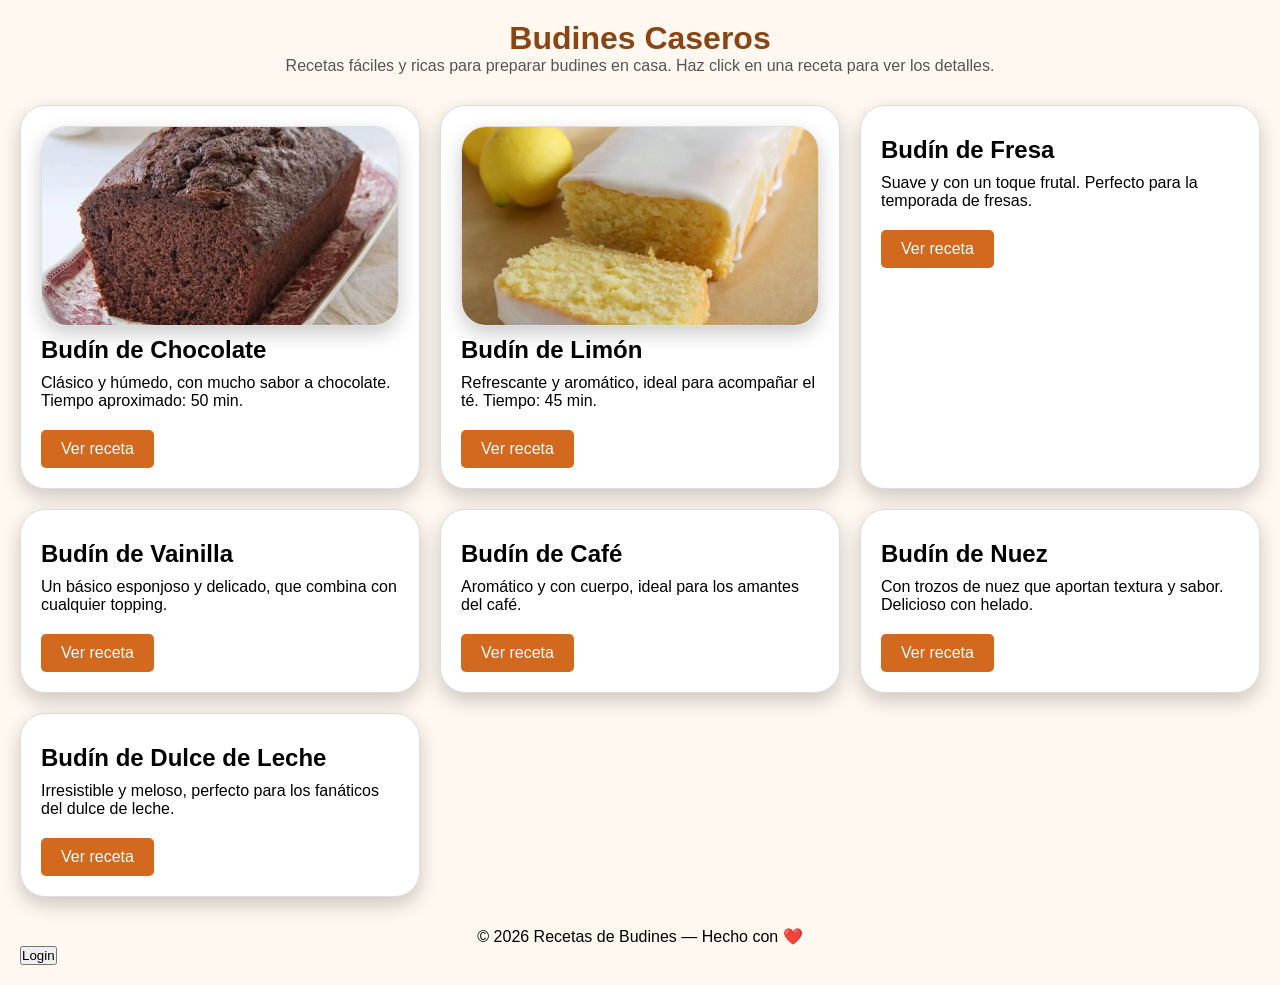
<file: index.html>
<!DOCTYPE html>
<html lang="es">
    <head>
        <meta charset="utf-8">
        <meta name="viewport" content="width=device-width, initial-scale=1">
        <title>Recetas de Budines</title>
        <link rel="stylesheet" href="CSS/style.css">
    </head>
    <body>
        <header class="site-header">
            <h1>Budines Caseros</h1>
            <p class="lead">Recetas fáciles y ricas para preparar budines en casa. Haz click en una receta para ver los detalles.</p>
        </header>

        <main>
            <section class="Listado-recetas">
                <article class="receta-carta">
                    <div class="card-body">
                        <img src="imagenes/budin-chocolate.webp" alt="Budin de Chocolate">
                        <h2>Budín de Chocolate</h2>
                        <p>Clásico y húmedo, con mucho sabor a chocolate. Tiempo aproximado: 50 min.</p>
                        <a class="btn" href="html/BudinChocolate.html">Ver receta</a>
                    </div>
                </article>

                <article class="receta-carta">
                    <div class="card-body">
                        <img src="imagenes/budin-limon.webp" alt="Budin de Limón">
                        <h2>Budín de Limón</h2>
                        <p>Refrescante y aromático, ideal para acompañar el té. Tiempo: 45 min.</p>
                        <a class="btn" href="html/BudinLimon.html">Ver receta</a>
                    </div>
                </article>

                <article class="receta-carta">
                    <div class="card-body">
                        <h2>Budín de Fresa</h2>
                        <p>Suave y con un toque frutal. Perfecto para la temporada de fresas.</p>
                        <a class="btn" href="html/BudinFresa.html">Ver receta</a>
                    </div>
                </article>

                <article class="receta-carta">
                    <div class="card-body">
                        <h2>Budín de Vainilla</h2>
                        <p>Un básico esponjoso y delicado, que combina con cualquier topping.</p>
                        <a class="btn" href="html/BudinVainilla.html">Ver receta</a>
                    </div>
                </article>

                <article class="receta-carta">
                    <div class="card-body">
                        <h2>Budín de Café</h2>
                        <p>Aromático y con cuerpo, ideal para los amantes del café.</p>
                        <a class="btn" href="html/BudinCafe.html">Ver receta</a>
                    </div>
                </article>

                <article class="receta-carta">
                    <div class="card-body">
                        <h2>Budín de Nuez</h2>
                        <p>Con trozos de nuez que aportan textura y sabor. Delicioso con helado.</p>
                        <a class="btn" href="html/BudinNuez.html">Ver receta</a>
                    </div>
                </article>

                <article class="receta-carta">
                    <div class="card-body">
                        <h2>Budín de Dulce de Leche</h2>
                        <p>Irresistible y meloso, perfecto para los fanáticos del dulce de leche.</p>
                        <a class="btn" href="html/BudinDulceDeLeche.html">Ver receta</a>
                    </div>
                </article>
            </section>
        </main>

        <footer class="site-footer">
            <p>© 2026 Recetas de Budines — Hecho con ❤️</p>
        </footer>
        <input type="button" value="Login">
    </body>
</html>
</file>
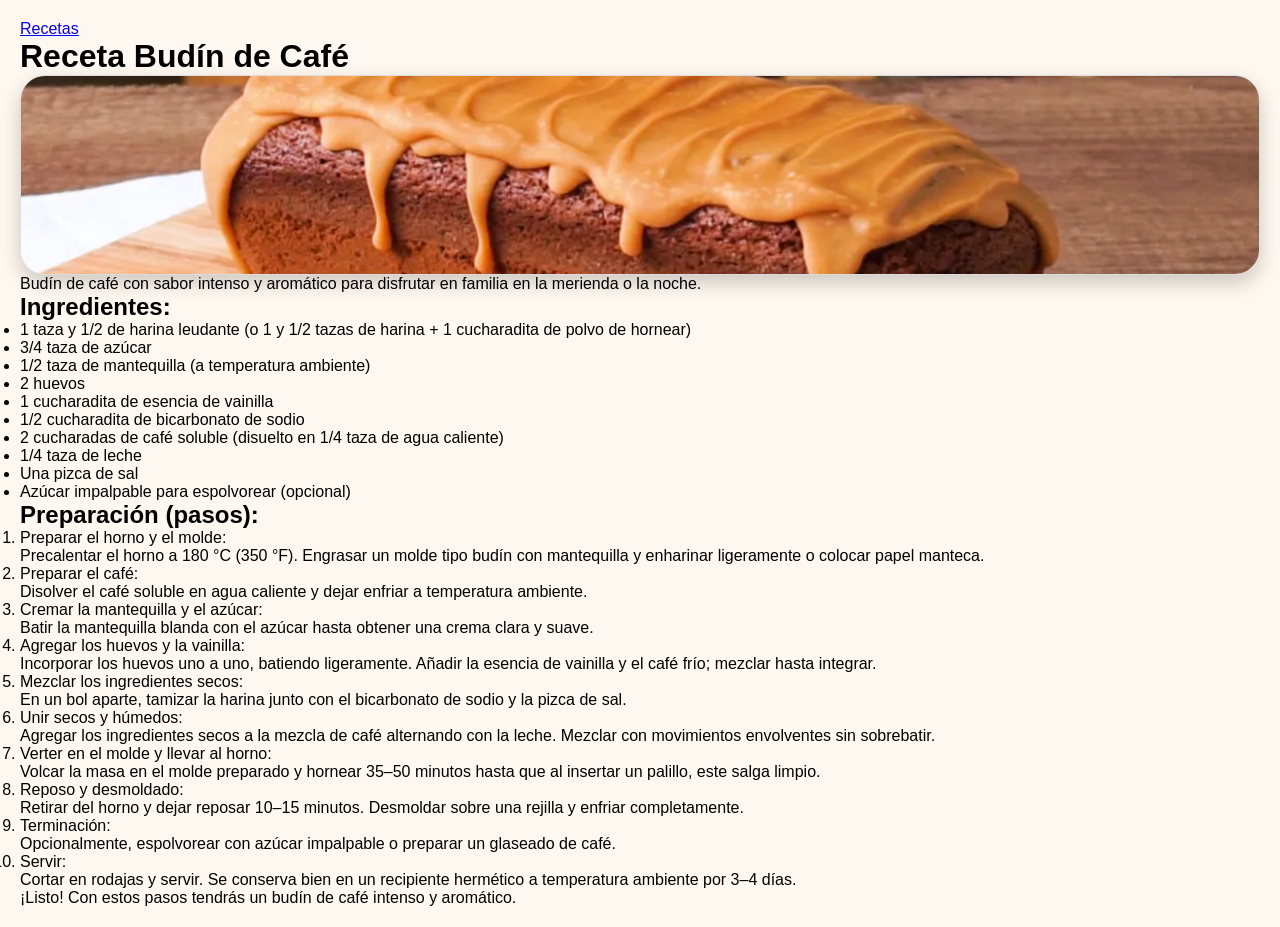
<file: BudinCafe.html>
<!DOCTYPE html>
<html lang="en">
    <head>
        <meta charset="utf-8">
        <title>Budín de Café</title>
        <link rel="stylesheet" href="CSS/style.css">
    </head>
    <body>
        <a href="index.html">Recetas</a>
        <h1>Receta Budín de Café</h1>
        <img src="imagenes/como-cafe.webp" alt="Budin de Café">

        <p>Budín de café con sabor intenso y aromático para disfrutar en familia en la merienda o la noche.</p>

        <h2>Ingredientes:</h2>
        <ul>
            <li>1 taza y 1/2 de harina leudante (o 1 y 1/2 tazas de harina + 1 cucharadita de polvo de hornear)</li>
            <li>3/4 taza de azúcar</li>
            <li>1/2 taza de mantequilla (a temperatura ambiente)</li>
            <li>2 huevos</li>
            <li>1 cucharadita de esencia de vainilla</li>
            <li>1/2 cucharadita de bicarbonato de sodio</li>
            <li>2 cucharadas de café soluble (disuelto en 1/4 taza de agua caliente)</li>
            <li>1/4 taza de leche</li>
            <li>Una pizca de sal</li>
            <li>Azúcar impalpable para espolvorear (opcional)</li>
        </ul>

        <h2>Preparación (pasos):</h2>
        <ol>
            <li>Preparar el horno y el molde:
                <p>Precalentar el horno a 180 °C (350 °F). Engrasar un molde tipo budín con mantequilla y enharinar ligeramente o colocar papel manteca.</p>
            </li>
            <li>Preparar el café:
                <p>Disolver el café soluble en agua caliente y dejar enfriar a temperatura ambiente.</p>
            </li>
            <li>Cremar la mantequilla y el azúcar:
                <p>Batir la mantequilla blanda con el azúcar hasta obtener una crema clara y suave.</p>
            </li>
            <li>Agregar los huevos y la vainilla:
                <p>Incorporar los huevos uno a uno, batiendo ligeramente. Añadir la esencia de vainilla y el café frío; mezclar hasta integrar.</p>
            </li>
            <li>Mezclar los ingredientes secos:
                <p>En un bol aparte, tamizar la harina junto con el bicarbonato de sodio y la pizca de sal.</p>
            </li>
            <li>Unir secos y húmedos:
                <p>Agregar los ingredientes secos a la mezcla de café alternando con la leche. Mezclar con movimientos envolventes sin sobrebatir.</p>
            </li>
            <li>Verter en el molde y llevar al horno:
                <p>Volcar la masa en el molde preparado y hornear 35–50 minutos hasta que al insertar un palillo, este salga limpio.</p>
            </li>
            <li>Reposo y desmoldado:
                <p>Retirar del horno y dejar reposar 10–15 minutos. Desmoldar sobre una rejilla y enfriar completamente.</p>
            </li>
            <li>Terminación:
                <p>Opcionalmente, espolvorear con azúcar impalpable o preparar un glaseado de café.</p>
            </li>
            <li>Servir:
                <p>Cortar en rodajas y servir. Se conserva bien en un recipiente hermético a temperatura ambiente por 3–4 días.</p>
            </li>
        </ol>

        <p>¡Listo! Con estos pasos tendrás un budín de café intenso y aromático.</p>
    </body>
</html>
</file>
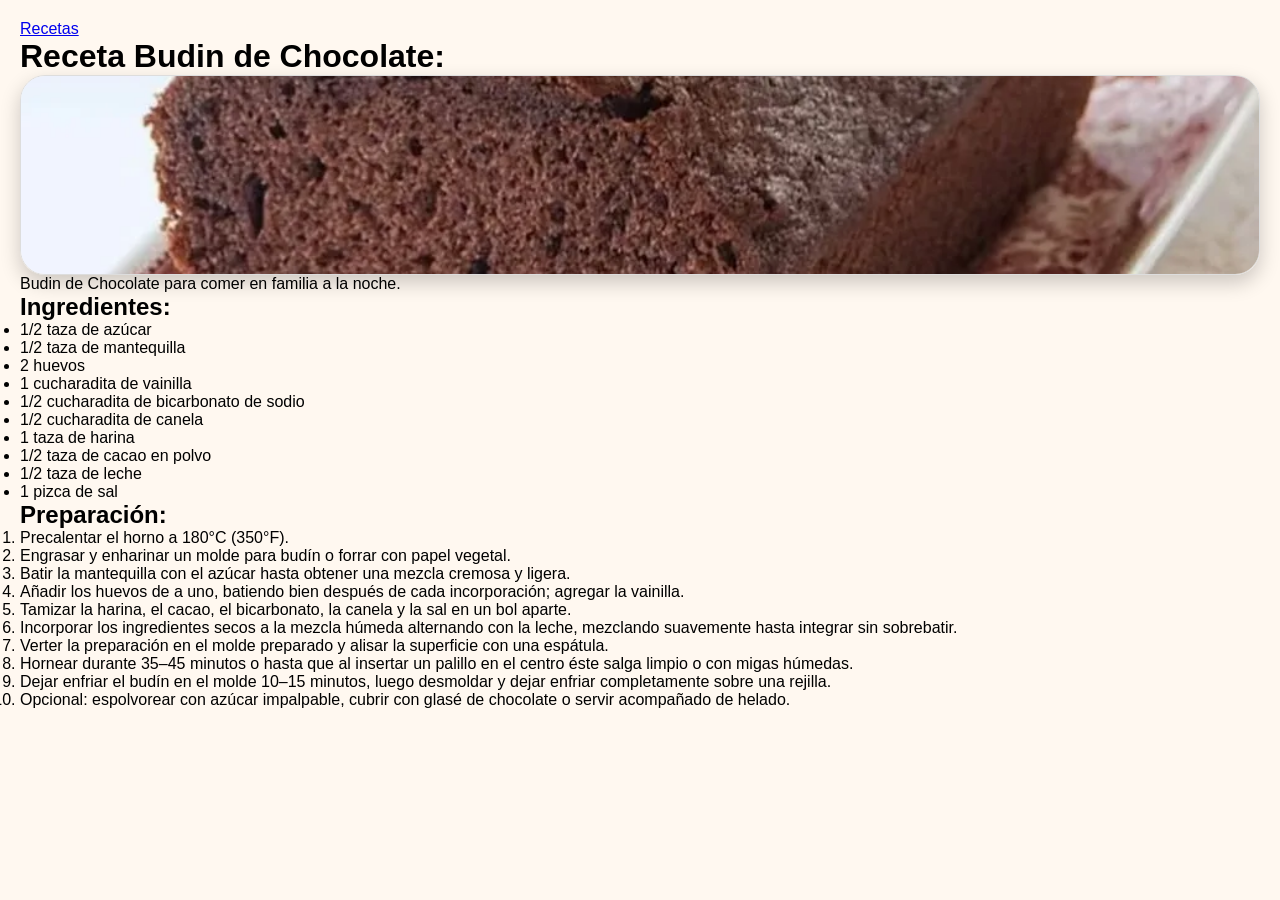
<file: BudinChocolate.html>
<!DOCTYPE html>
<html>
    <head>
        <meta charset="utf-8">
        <title>Receta Budin de Chocolate</title>
        <link rel="stylesheet" href="CSS/style.css">
    </head>
    <body>
        <a href="index.html">Recetas</a>
        <h1>Receta Budin de Chocolate:</h1>
        <img src="imagenes/budin-chocolate.webp" alt="Budin de Chocolate">
        <p>
            Budin de Chocolate para comer en familia a la noche.
        </p>
        <h2>Ingredientes:</h2>
        <ul>
            <li>1/2 taza de azúcar</li>
            <li>1/2 taza de mantequilla</li>
            <li>2 huevos</li>
            <li>1 cucharadita de vainilla</li>
            <li>1/2 cucharadita de bicarbonato de sodio</li>
            <li>1/2 cucharadita de canela</li>
            <li>1 taza de harina</li>
            <li>1/2 taza de cacao en polvo</li>
            <li>1/2 taza de leche</li>
            <li>1 pizca de sal</li>
        </ul>
        <h2>Preparación:</h2>
        <ol>
            <li>Precalentar el horno a 180°C (350°F).</li>
            <li>Engrasar y enharinar un molde para budín o forrar con papel vegetal.</li>
            <li>Batir la mantequilla con el azúcar hasta obtener una mezcla cremosa y ligera.</li>
            <li>Añadir los huevos de a uno, batiendo bien después de cada incorporación; agregar la vainilla.</li>
            <li>Tamizar la harina, el cacao, el bicarbonato, la canela y la sal en un bol aparte.</li>
            <li>Incorporar los ingredientes secos a la mezcla húmeda alternando con la leche, mezclando suavemente hasta integrar sin sobrebatir.</li>
            <li>Verter la preparación en el molde preparado y alisar la superficie con una espátula.</li>
            <li>Hornear durante 35–45 minutos o hasta que al insertar un palillo en el centro éste salga limpio o con migas húmedas.</li>
            <li>Dejar enfriar el budín en el molde 10–15 minutos, luego desmoldar y dejar enfriar completamente sobre una rejilla.</li>
            <li>Opcional: espolvorear con azúcar impalpable, cubrir con glasé de chocolate o servir acompañado de helado.</li>
        </ol>
    </body>
</html>
</file>
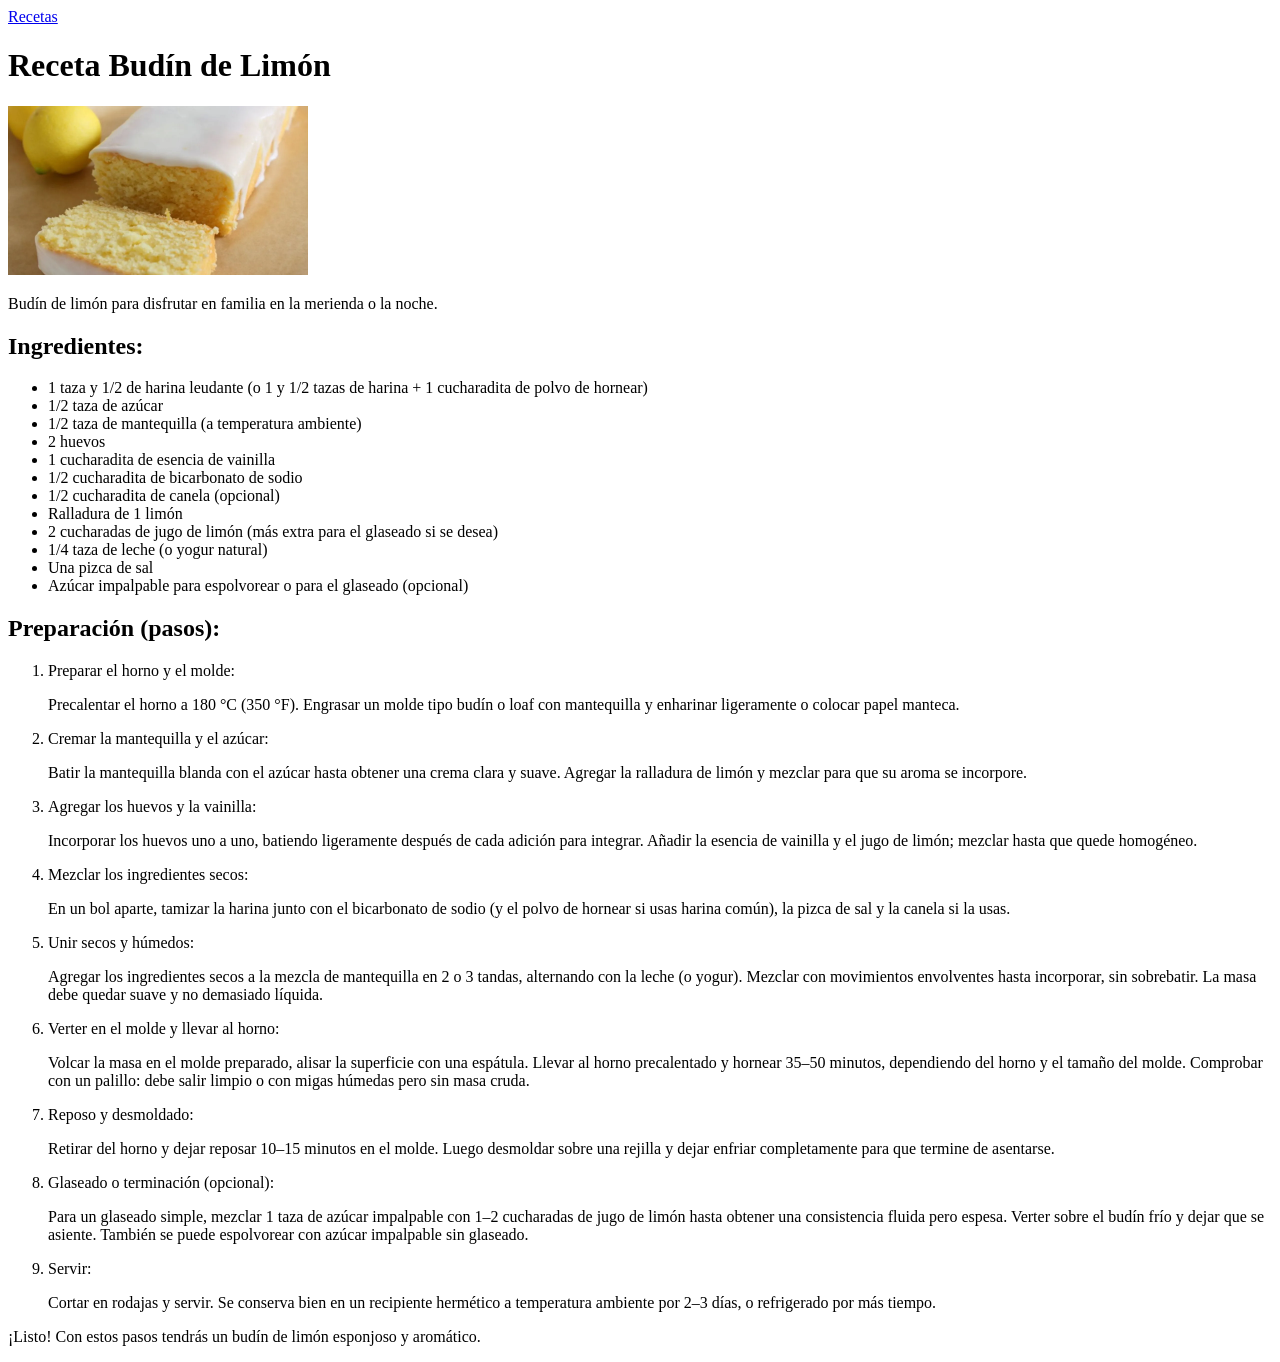
<file: BudinLimon.html>
<!DOCTYPE html>
<html lang="es">
    <head>
        <meta charset="utf-8">
        <title>Budín de limón</title>
    </head>
    <body>
        <a href="index.html">Recetas</a>
        <h1>Receta Budín de Limón</h1>
        <img src="imagenes/budin-limon.webp" alt="Budin de Limón" width="300">

        <p>Budín de limón para disfrutar en familia en la merienda o la noche.</p>

        <h2>Ingredientes:</h2>
        <ul>
            <li>1 taza y 1/2 de harina leudante (o 1 y 1/2 tazas de harina + 1 cucharadita de polvo de hornear)</li>
            <li>1/2 taza de azúcar</li>
            <li>1/2 taza de mantequilla (a temperatura ambiente)</li>
            <li>2 huevos</li>
            <li>1 cucharadita de esencia de vainilla</li>
            <li>1/2 cucharadita de bicarbonato de sodio</li>
            <li>1/2 cucharadita de canela (opcional)</li>
            <li>Ralladura de 1 limón</li>
            <li>2 cucharadas de jugo de limón (más extra para el glaseado si se desea)</li>
            <li>1/4 taza de leche (o yogur natural)</li>
            <li>Una pizca de sal</li>
            <li>Azúcar impalpable para espolvorear o para el glaseado (opcional)</li>
        </ul>

        <h2>Preparación (pasos):</h2>
        <ol>
            <li>Preparar el horno y el molde:
                <p>Precalentar el horno a 180 °C (350 °F). Engrasar un molde tipo budín o loaf con mantequilla y enharinar ligeramente o colocar papel manteca.</p>
            </li>
            <li>Cremar la mantequilla y el azúcar:
                <p>Batir la mantequilla blanda con el azúcar hasta obtener una crema clara y suave. Agregar la ralladura de limón y mezclar para que su aroma se incorpore.</p>
            </li>
            <li>Agregar los huevos y la vainilla:
                <p>Incorporar los huevos uno a uno, batiendo ligeramente después de cada adición para integrar. Añadir la esencia de vainilla y el jugo de limón; mezclar hasta que quede homogéneo.</p>
            </li>
            <li>Mezclar los ingredientes secos:
                <p>En un bol aparte, tamizar la harina junto con el bicarbonato de sodio (y el polvo de hornear si usas harina común), la pizca de sal y la canela si la usas.</p>
            </li>
            <li>Unir secos y húmedos:
                <p>Agregar los ingredientes secos a la mezcla de mantequilla en 2 o 3 tandas, alternando con la leche (o yogur). Mezclar con movimientos envolventes hasta incorporar, sin sobrebatir. La masa debe quedar suave y no demasiado líquida.</p>
            </li>
            <li>Verter en el molde y llevar al horno:
                <p>Volcar la masa en el molde preparado, alisar la superficie con una espátula. Llevar al horno precalentado y hornear 35–50 minutos, dependiendo del horno y el tamaño del molde. Comprobar con un palillo: debe salir limpio o con migas húmedas pero sin masa cruda.</p>
            </li>
            <li>Reposo y desmoldado:
                <p>Retirar del horno y dejar reposar 10–15 minutos en el molde. Luego desmoldar sobre una rejilla y dejar enfriar completamente para que termine de asentarse.</p>
            </li>
            <li>Glaseado o terminación (opcional):
                <p>Para un glaseado simple, mezclar 1 taza de azúcar impalpable con 1–2 cucharadas de jugo de limón hasta obtener una consistencia fluida pero espesa. Verter sobre el budín frío y dejar que se asiente. También se puede espolvorear con azúcar impalpable sin glaseado.</p>
            </li>
            <li>Servir:
                <p>Cortar en rodajas y servir. Se conserva bien en un recipiente hermético a temperatura ambiente por 2–3 días, o refrigerado por más tiempo.</p>
            </li>
        </ol>

        <p>¡Listo! Con estos pasos tendrás un budín de limón esponjoso y aromático.</p>
    </body>
</html>
</file>
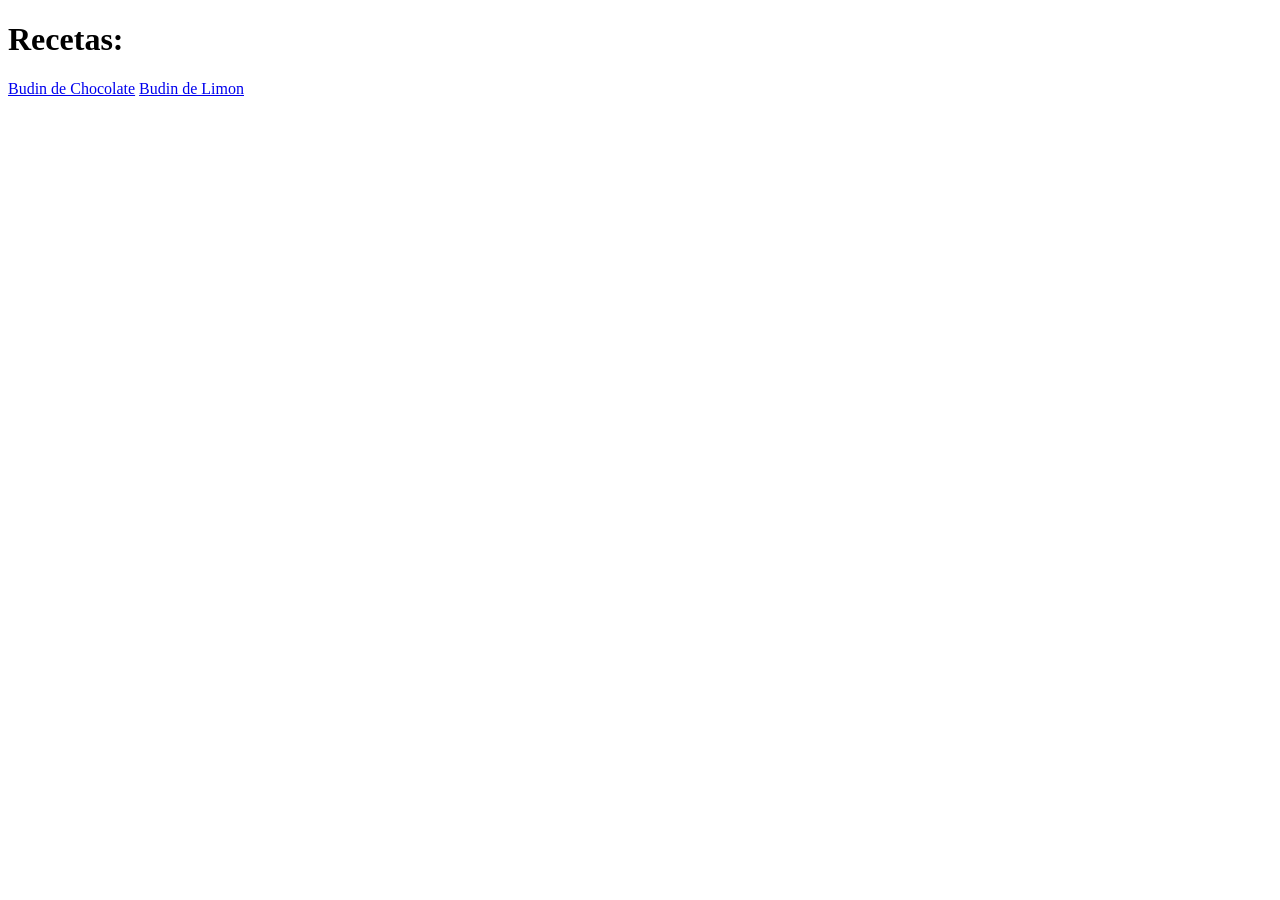
<file: Recetas.html>
<!DOCTYPE html>
<html lang="en">
    <head>
    <title>Recetas</title>
    </head>
    <body>
        <h1>Recetas:</h1>
        <a href="BudinChocolate.html">Budin de Chocolate</a>
        <a href="BudinLimon.html">Budin de Limon</a>
    </body>
</html>
</file>
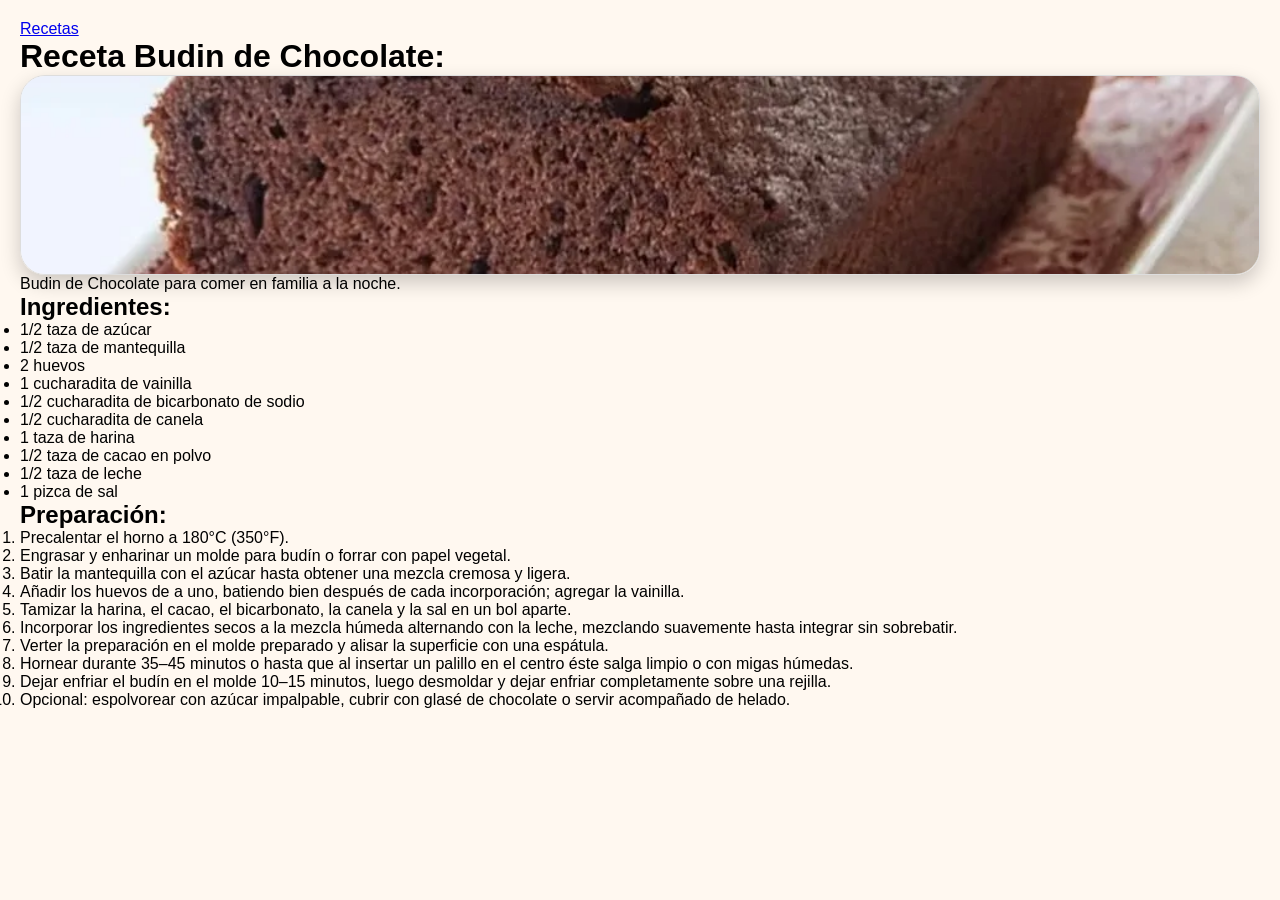
<file: html/BudinChocolate.html>
<!DOCTYPE html>
<html>
    <head >
        <meta charset="utf-8">
        <title>Receta Budin de Chocolate</title>
        <link rel="stylesheet" href="../CSS/style.css">
    </head>
    <body>
        <a href="../index.html">Recetas</a>
        <h1>Receta Budin de Chocolate:</h1>
        <img src="../imagenes/budin-chocolate.webp" alt="Budin de Chocolate">
        <p>
            Budin de Chocolate para comer en familia a la noche.
        </p>
        <h2>Ingredientes:</h2>
        <ul>
            <li>1/2 taza de azúcar</li>
            <li>1/2 taza de mantequilla</li>
            <li>2 huevos</li>
            <li>1 cucharadita de vainilla</li>
            <li>1/2 cucharadita de bicarbonato de sodio</li>
            <li>1/2 cucharadita de canela</li>
            <li>1 taza de harina</li>
            <li>1/2 taza de cacao en polvo</li>
            <li>1/2 taza de leche</li>
            <li>1 pizca de sal</li>
        </ul>
        <h2>Preparación:</h2>
        <ol>
            <li>Precalentar el horno a 180°C (350°F).</li>
            <li>Engrasar y enharinar un molde para budín o forrar con papel vegetal.</li>
            <li>Batir la mantequilla con el azúcar hasta obtener una mezcla cremosa y ligera.</li>
            <li>Añadir los huevos de a uno, batiendo bien después de cada incorporación; agregar la vainilla.</li>
            <li>Tamizar la harina, el cacao, el bicarbonato, la canela y la sal en un bol aparte.</li>
            <li>Incorporar los ingredientes secos a la mezcla húmeda alternando con la leche, mezclando suavemente hasta integrar sin sobrebatir.</li>
            <li>Verter la preparación en el molde preparado y alisar la superficie con una espátula.</li>
            <li>Hornear durante 35–45 minutos o hasta que al insertar un palillo en el centro éste salga limpio o con migas húmedas.</li>
            <li>Dejar enfriar el budín en el molde 10–15 minutos, luego desmoldar y dejar enfriar completamente sobre una rejilla.</li>
            <li>Opcional: espolvorear con azúcar impalpable, cubrir con glasé de chocolate o servir acompañado de helado.</li>
        </ol>
    </body>
</html>
</file>
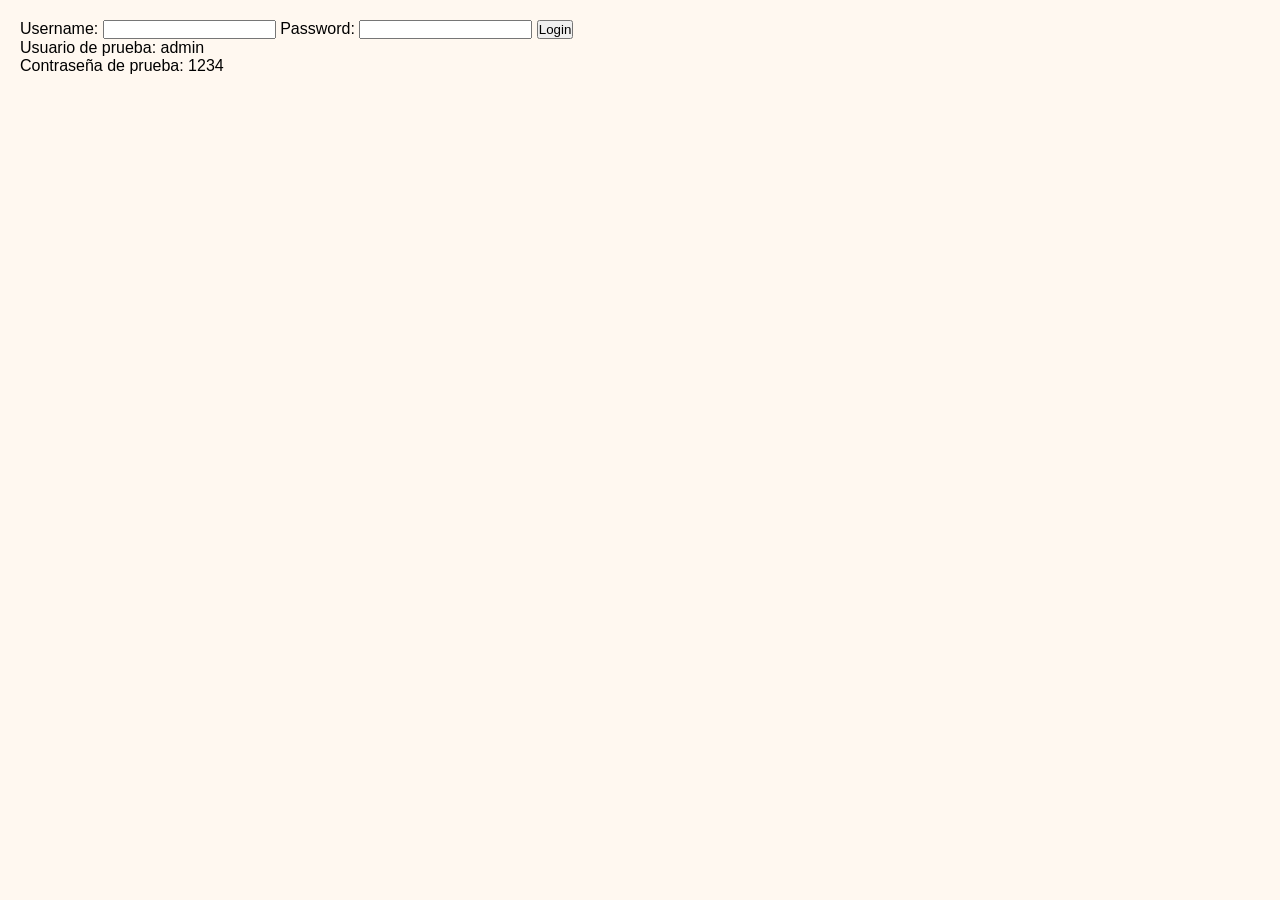
<file: html/login.html>
<!DOCTYPE html>
<html lang="en">
<head>
    <title>Login</title>
    <link rel="stylesheet" href="../CSS/style.css">
</head>
<body>
    <form class="login-form" action="../index.html">  
        <Label for="username">Username:</label>
        <input type="text" id="username" name="username">
        <Label for="password">Password:</label>
        <input type="password" id="password" name="password">
        <input type="submit" value="Login">

    
    <p>
        Usuario de prueba: admin<br>
        Contraseña de prueba: 1234
         
     </p>   
    </form>
</body>
</html>
</file>
<file: CSS/style.css>
/* Reiniciar márgenes */
* {
    margin: 0;
    padding: 0;
    box-sizing: border-box;
}

/* Página */
body {
    font-family:Tahoma, sans-serif ;
    background-color: #fff8f0;
    color: black;
    padding: 20px;
}

/* Encabezado */
.site-header {
    text-align: center;
    margin-bottom: 30px;
}

.site-header h1 {
    color: #8b4513;
}

.lead {
    color: #555;
}
img {
    width: 100%;
    height: 200px;
    object-fit: cover;  /* Recorta la imagen sin deformarla */
    border-radius: 25px;
    box-shadow: 0 8px 20px rgba(0,0,0,0.2);
    margin:auto;
    border: 1px solid #ddd;
    display: block;
}
.ingredientes {
    margin-left: 30px;
    padding: 10px 0;
}

/* Tarjeta */
.Listado-recetas {

    display: grid;
    grid-template-columns:1fr 1fr 1fr;
    gap: 20px;
    
}



/* Contenido */
.receta-carta {
  background-color: white;
  border-radius: 25px;
  border: 1px solid #ddd;
  padding: 20px;
  box-shadow: 0 8px 20px rgba(0,0,0,0.2);
  display: flex;
  flex-direction: column;
}

.card-body h2 {
    padding-top: 10px ;
}

.card-body p {
    padding: 10px 0;
}
.ingredientes-container {
    list-style-type: none;

    
}

.ingredientes-container ul {
    list-style-type: none;
    padding: 10px;
    margin-left: 700px;
    margin-top: -200px;
    background-color: #fff8f0;
    
    border-radius: 10px;
    border: 1px solid #ddd;

}
/* Botón */
.btn {
    display: inline-block;
    background-color: #d2691e;
    color: white;
    text-decoration: none;
    padding: 10px 20px;
    border-radius: 5px;
    margin-top: 10px;
}



/* Pie de página */
.site-footer {
    text-align: center;
    margin-top: 30px;
}

/* Responsive */
@media (max-width: 768px) {
    .recipe-list {
        grid-template-columns: 1fr;
    }
}
</file>
